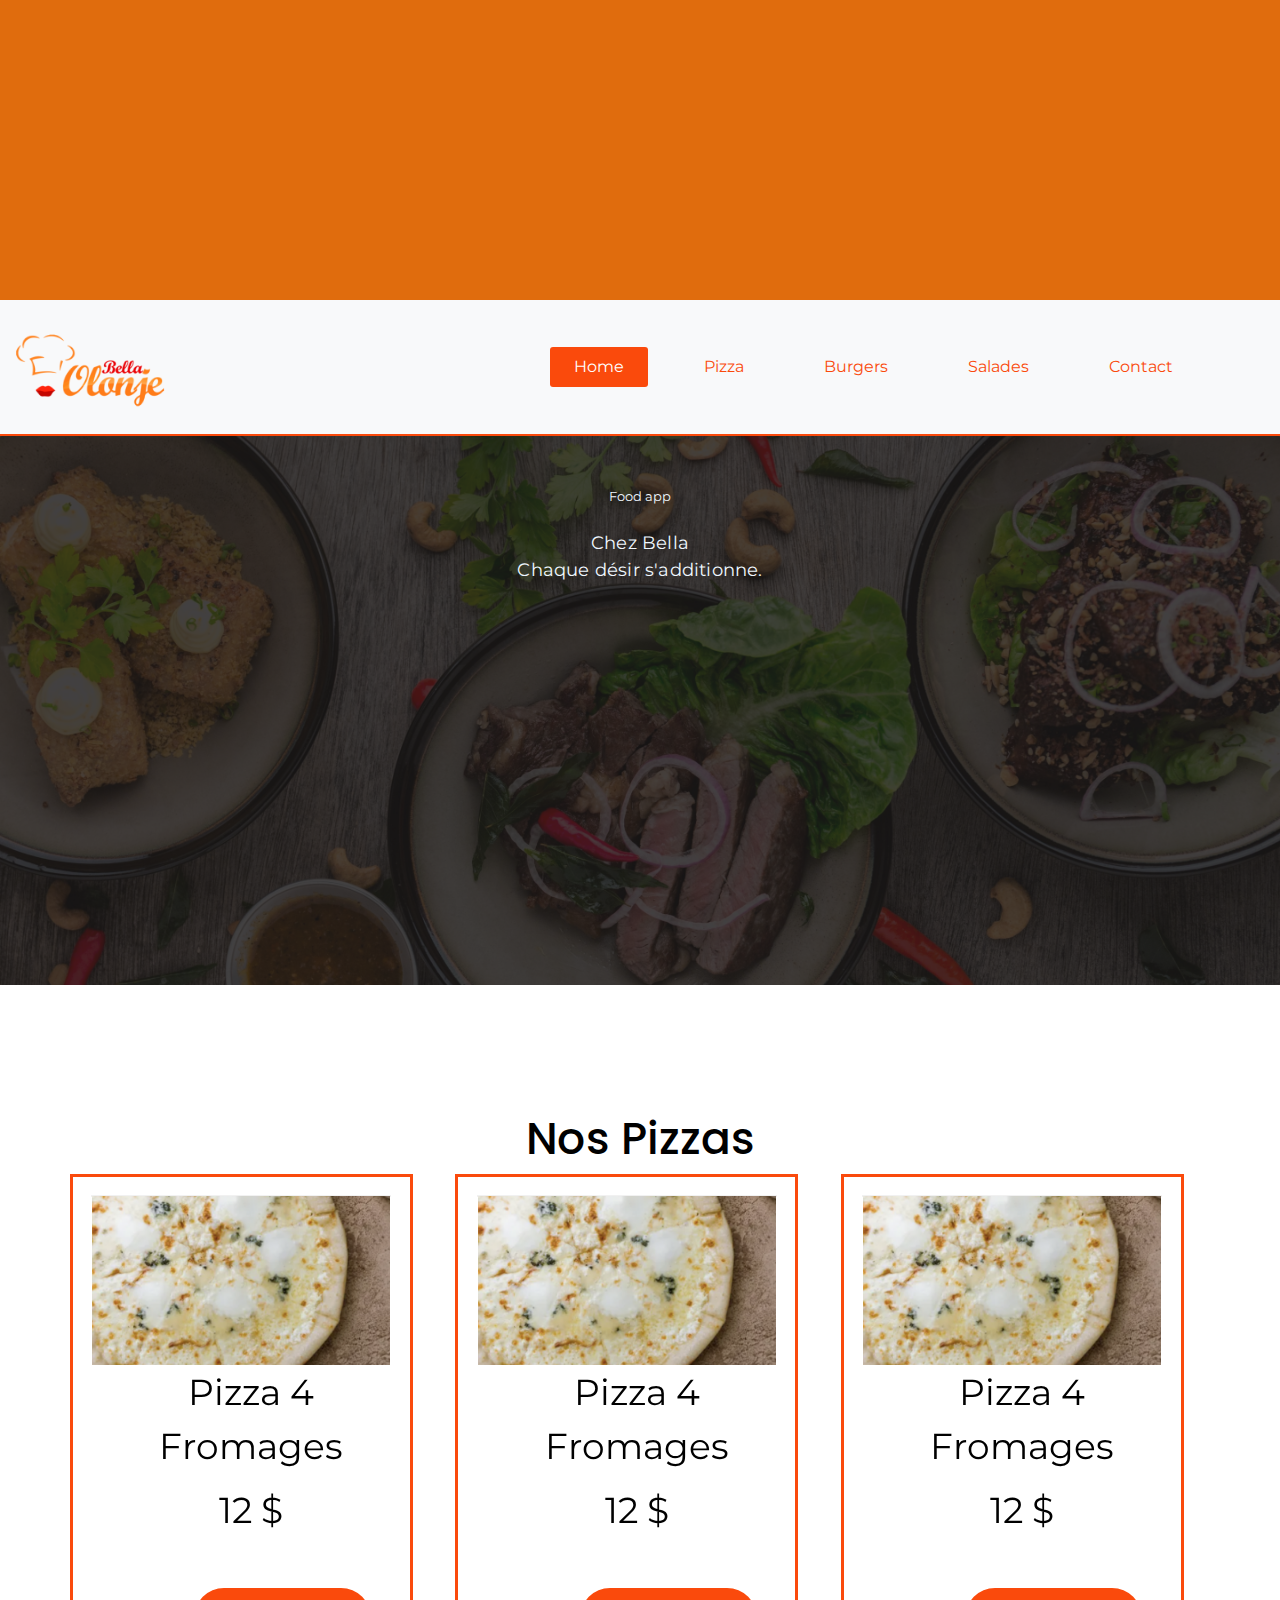
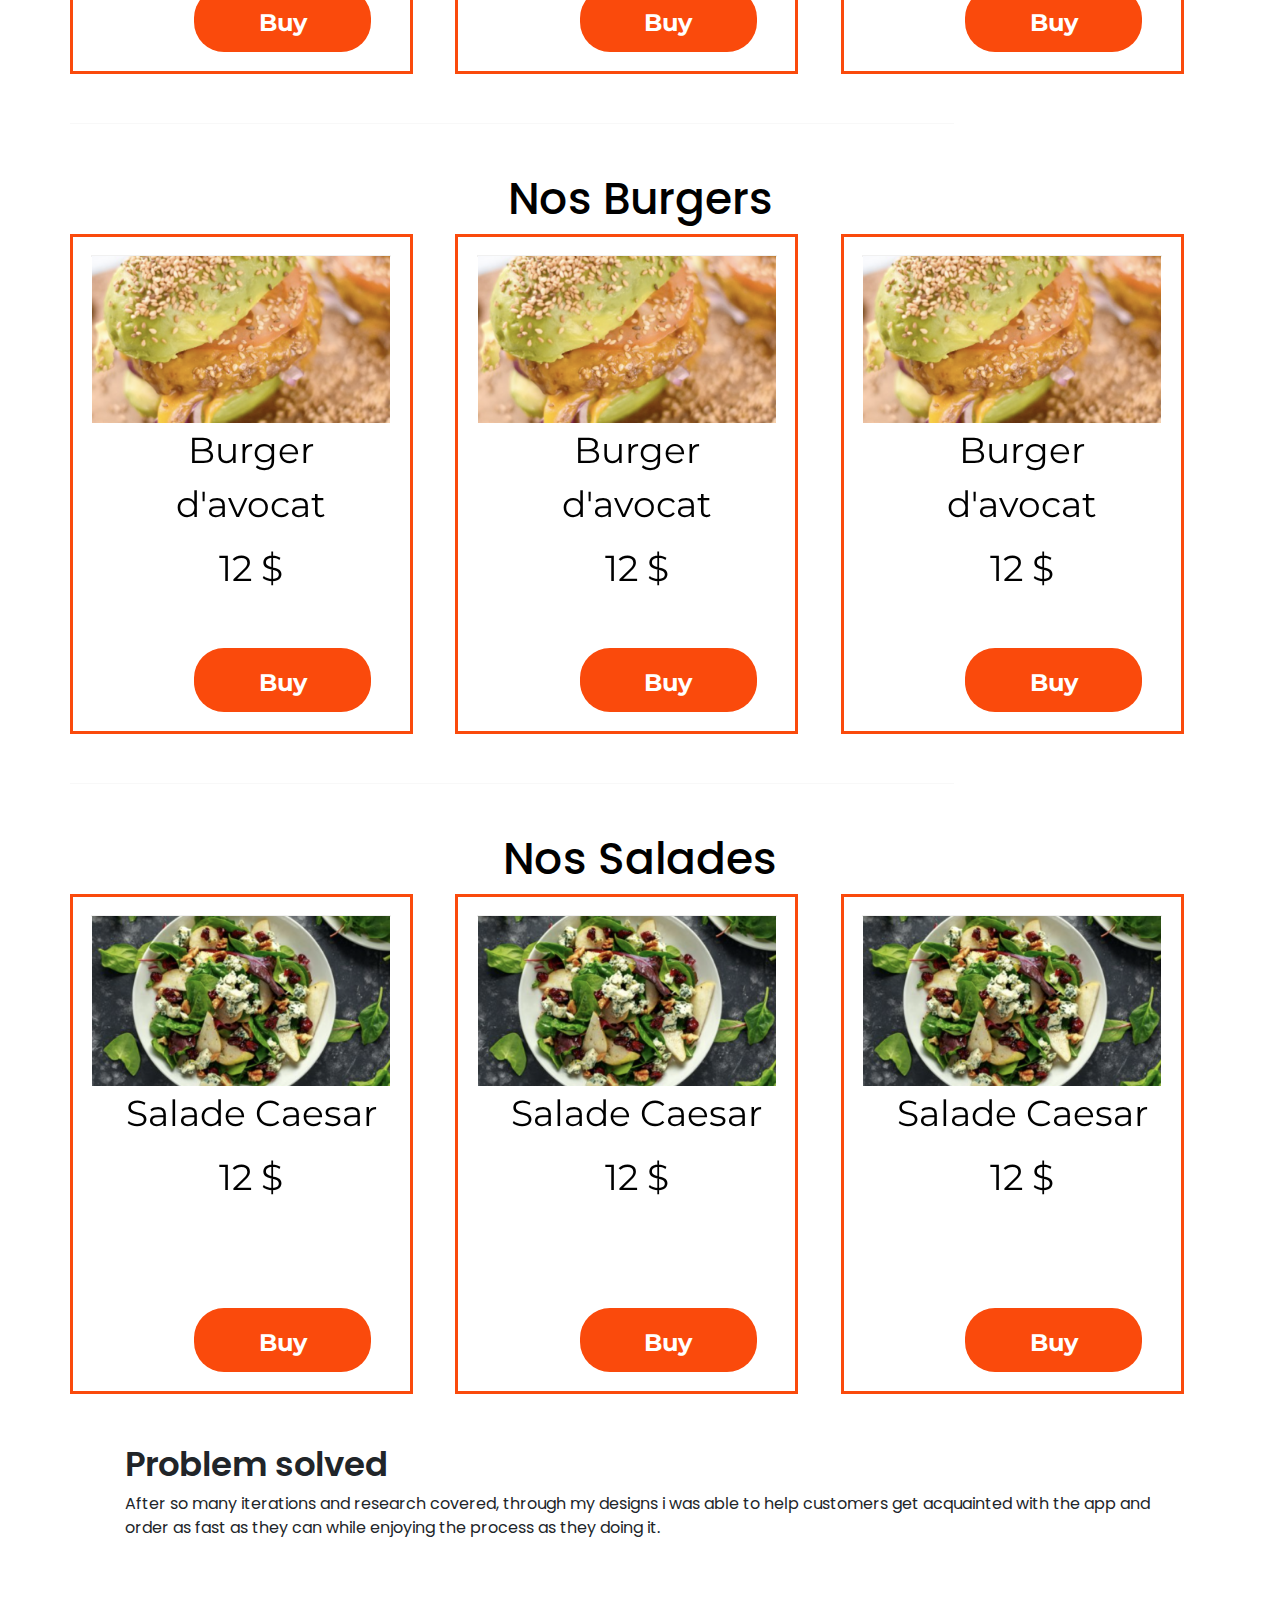
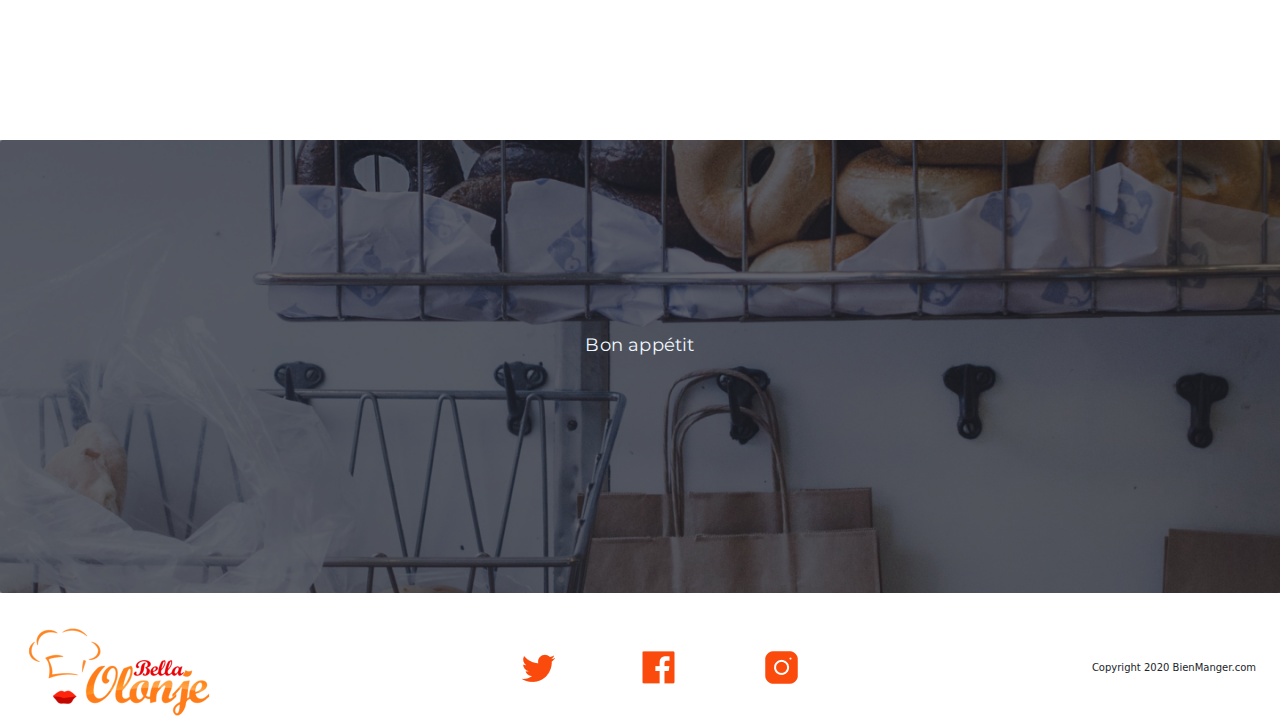
<file: html/index.html>
<!DOCTYPE html>
<html lang='fr'>

<head>
    <title> Restaurant Bella Olonje</title>
    <meta charset='utf-8'>
    <link rel='stylesheet' href='../bootstrap-5.0.0-beta1-dist/css/bootstrap.min.css'>
    <link rel='stylesheet' href='../css/style_grid.css' type='text/css'>

</head>

<body>
    <header>
        <div>
            <nav class="navbar sticky-top navbar-expand-lg navbar-light bg-light p-0">
                <div class="container-fluid">

                    <div id="logo1">
                        <img src="../Images/BellaOlonje_logo.png" class="img-fluid" />
                    </div>

                    <button class="navbar-toggler" type="button" data-bs-toggle="collapse"
                        data-bs-target="#navbarNavAltMarkup" aria-controls="navbarNavAltMarkup" aria-expanded="false"
                        aria-label="Toggle navigation">
                        <span class="navbar-toggler-icon"></span>
                    </button>

                    <div class=" text-center collapse navbar-collapse justify-content-end" id="navbarNavAltMarkup">
                        <div class="navbar-nav">
                            <a class="nav-link active px-4 mx-3" aria-current="page" href="../html/index.html"
                                id="home">Home</a>
                            <a class="nav-link active px-4 mx-3" aria-current="page" href="#pizza"
                                style="color:#FA4A0C">Pizza</a>
                            <a class="nav-link active px-4 mx-3" aria-current="page" href="#burger"
                                style="color:#FA4A0C">Burgers</a>
                            <a class="nav-link active px-4 mx-3" aria-current="page" href="#salades"
                                style="color:#FA4A0C">Salades</a>
                            <a class="nav-link active px-4 mx-3" aria-current="page" href="../html/contact.html"
                                style="color:#FA4A0C">Contact</a>
                        </div>
                    </div>

                </div>
            </nav>

            <div class="card p-0 m-0" style="border: none">
                <img src="../Images/banner.png" class="img-fluid" id="cover" alt="cover"
                    style="border: none; align-self: center">
                <div class="card-img-overlay p-0">
                    <div id="titre-bann">
                        <p class="text-center text-head1">Food app</p>
                        <p class="text-center mt-4 text-head2">Chez Bella<br>Chaque désir s'additionne.</p>
                    </div>
                </div>
            </div>

        </div>
    </header>

    <main class="container p-0">
        <h1>Nos Pizzas</h1>

        <section id="pizza" class="row row-cols-1 row-cols-md-2 row-cols-lg-3 d-flex justify-content-center g-3">

            <article class="col">
                <div class="article">
                    <div class="flip-card">
                        <div class="flip-card-inner">
                            <div class="flip-card-front">
                                <img src="../Images/pizza.png" class="img-fluid" alt="image">
                                <div class="info_content">
                                    <p>Pizza 4 Fromages</p>
                                    <p>12 $</p>
                                </div>

                            </div>
                            <div class="flip-card-back">
                                <h1>Pizza 4 Fromages</h1>
                                <p>Cuite au feu de bois</p>
                                <p>Base tomate, chèvre, mozzarella ou emmental, roquefort, olives, origan.</p>
                            </div>
                        </div>
                    </div> <br>
                    <button><a href="form.html"> Buy </a></button>
                </div>
            </article>

            <article class="col">
                <div class="article">
                    <div class="flip-card">
                        <div class="flip-card-inner">
                            <div class="flip-card-front">
                                <img src="../Images/pizza.png" class="img-fluid" alt="image">
                                <div class="info_content">
                                    <p>Pizza 4 Fromages</p>
                                    <p>12 $</p>
                                </div>

                            </div>
                            <div class="flip-card-back">
                                <h1>Pizza 4 Fromages</h1>
                                <p>Cuite au feu de bois</p>
                                <p>Base tomate, chèvre, mozzarella ou emmental, roquefort, olives, origan.</p>
                            </div>
                        </div>
                    </div> <br>
                    <button><a href="form.html"> Buy </a></button>
                </div>
            </article>

            <article class="col">
                <div class="article">
                    <div class="flip-card">
                        <div class="flip-card-inner">
                            <div class="flip-card-front">
                                <img src="../Images/pizza.png" class="img-fluid" alt="image">
                                <div class="info_content">
                                    <p>Pizza 4 Fromages</p>
                                    <p>12 $</p>
                                </div>

                            </div>
                            <div class="flip-card-back">
                                <h1>Pizza 4 Fromages</h1>
                                <p>Cuite au feu de bois</p>
                                <p>Base tomate, chèvre, mozzarella ou emmental, roquefort, olives, origan.</p>
                            </div>
                        </div>
                    </div> <br>
                    <button><a href="form.html"> Buy </a></button>
                </div>
            </article>
        </section>
        <hr />
        <h1>Nos Burgers</h1>

        <section id="burger" class="row row-cols-1 row-cols-md-2 row-cols-lg-3 d-flex justify-content-center g-3">

            <article class="col">
                <div class="article">
                    <div class="flip-card">
                        <div class="flip-card-inner">
                            <div class="flip-card-front">
                                <img src="../Images/burger.png" class="img-fluid" alt="image">
                                <div class="info_content">
                                    <p>Burger d'avocat</p>
                                    <p>12 $</p>
                                </div>

                            </div>
                            <div class="flip-card-back">
                                <h1>Burger d'avocat</h1>
                                <p>Bien Fondant</p>
                                <p>Avocat, Steack, Cheddar, salade,
                                    Oignons, Tomates.
                                </p>
                            </div>
                        </div>
                    </div> <br>
                    <button><a href="form.html"> Buy </a></button>
                </div>
            </article>

            <article class="col">
                <div class="article">
                    <div class="flip-card">
                        <div class="flip-card-inner">
                            <div class="flip-card-front">
                                <img src="../Images/burger.png" class="img-fluid" alt="image">
                                <div class="info_content">
                                    <p>Burger d'avocat</p>
                                    <p>12 $</p>
                                </div>

                            </div>
                            <div class="flip-card-back">
                                <h1>Burger d'avocat</h1>
                                <p>Bien Fondant</p>
                                <p>Avocat, Steack, Cheddar, salade,
                                    Oignons, Tomates.</p>
                            </div>
                        </div>
                    </div> <br>
                    <button><a href="form.html"> Buy </a></button>
                </div>
            </article>

            <article class="col">
                <div class="article">
                    <div class="flip-card">
                        <div class="flip-card-inner">
                            <div class="flip-card-front">
                                <img src="../Images/burger.png" class="img-fluid" alt="image">
                                <div class="info_content">
                                    <p>Burger d'avocat</p>
                                    <p>12 $</p>
                                </div>

                            </div>
                            <div class="flip-card-back">
                                <h1>Burger d'avocat</h1>
                                <p>Bien Fondant</p>
                                <p>Avocat, Steack, Cheddar, salade,
                                    Oignons, Tomates.</p>
                            </div>
                        </div>
                    </div> <br>
                    <button><a href="form.html"> Buy </a></button>
                </div>
            </article>
        </section>
        <hr />
        <h1>Nos Salades</h1>

        <section id="salades" class="row row-cols-1 row-cols-md-2 row-cols-lg-3 d-flex justify-content-center g-3">

            <article class="col">
                <div class="article">
                    <div class="flip-card">
                        <div class="flip-card-inner">
                            <div class="flip-card-front">
                                <img src="../Images/salade.png" class="img-fluid" alt="image">
                                <div class="info_content">
                                    <p>Salade Caesar</p>
                                    <p>12 $</p>
                                </div>

                            </div>
                            <div class="flip-card-back">
                                <h1>Salade Caesar</h1>
                                <p>Salade Fraiche</p>
                                <p>Salades, Parmesan, Croutons de pain, Emincés de poulet</p>
                            </div>
                        </div>
                    </div> <br>
                    <button><a href="form.html"> Buy </a></button>
                </div>
            </article>

            <article class="col">
                <div class="article">
                    <div class="flip-card">
                        <div class="flip-card-inner">
                            <div class="flip-card-front">
                                <img src="../Images/salade.png" class="img-fluid" alt="image">
                                <div class="info_content">
                                    <p>Salade Caesar</p>
                                    <p>12 $</p>
                                </div>

                            </div>
                            <div class="flip-card-back">
                                <h1>Salade Caesar</h1>
                                <p>Salade Fraiche</p>
                                <p>Salades, Parmesan, Croutons de pain, Emincés de poulet</p>
                            </div>
                        </div>
                    </div> <br>
                    <button><a href="form.html"> Buy </a></button>
                </div>
            </article>

            <article class="col">
                <div class="article">
                    <div class="flip-card">
                        <div class="flip-card-inner">
                            <div class="flip-card-front">
                                <img src="../Images/salade.png" class="img-fluid" alt="image">
                                <div class="info_content">
                                    <p>Salade Caesar</p>
                                    <p>12 $</p>
                                </div>

                            </div>
                            <div class="flip-card-back">
                                <h1>Salade Caesar</h1>
                                <p>Salade Fraiche</p>
                                <p>Salades, Parmesan, Croutons de pain, Emincés de poulet</p>
                            </div>
                        </div>
                    </div> <br>
                    <button><a href="form.html"> Buy </a></button>
                </div>
            </article>
        </section>
        <div class="final_text">
            <h2>Problem solved</h2>
            <p>After so many iterations and research covered, through my designs i was able to help customers get
                acquainted with the app and order as fast as they can while enjoying the process as they doing it.
            </p>
        </div>
    </main>
    <footer>

        <div class="card d-flex p-0 m-0" style="border: none">
            <img src="../Images/footer.png" class="img-fluid" id="cover" alt="cover" style="align-self: center">
            <div class="card-img-overlay p-0">
                <p class="text-center text-foot1">Bon appétit</p>
            </div>
        </div>

        <div class="container-fluid d-flex justify-content-between align-items-center px-4 my-4">
            <div><img src="../Images/BellaOlonje_logo.png" class="img-fluid" /></div>

            <div class="col d-flex justify-content-center align-items-center social-link">
                <a href=""><img src="../Images/twitter.png" /></a>
                <a href=""><img src="../Images/facebook.png" /></a>
                <a href=""><img src="../Images/instagram.png" /></a>
            </div>

            <p class="copyright">Copyright 2020 BienManger.com</p>
        </div>

    </footer>
    <div class="overlay"></div>
    </main>
    <script src="../bootstrap-5.0.0-beta1-dist/js/bootstrap.min.js"></script>
</body>

</html>
</file>
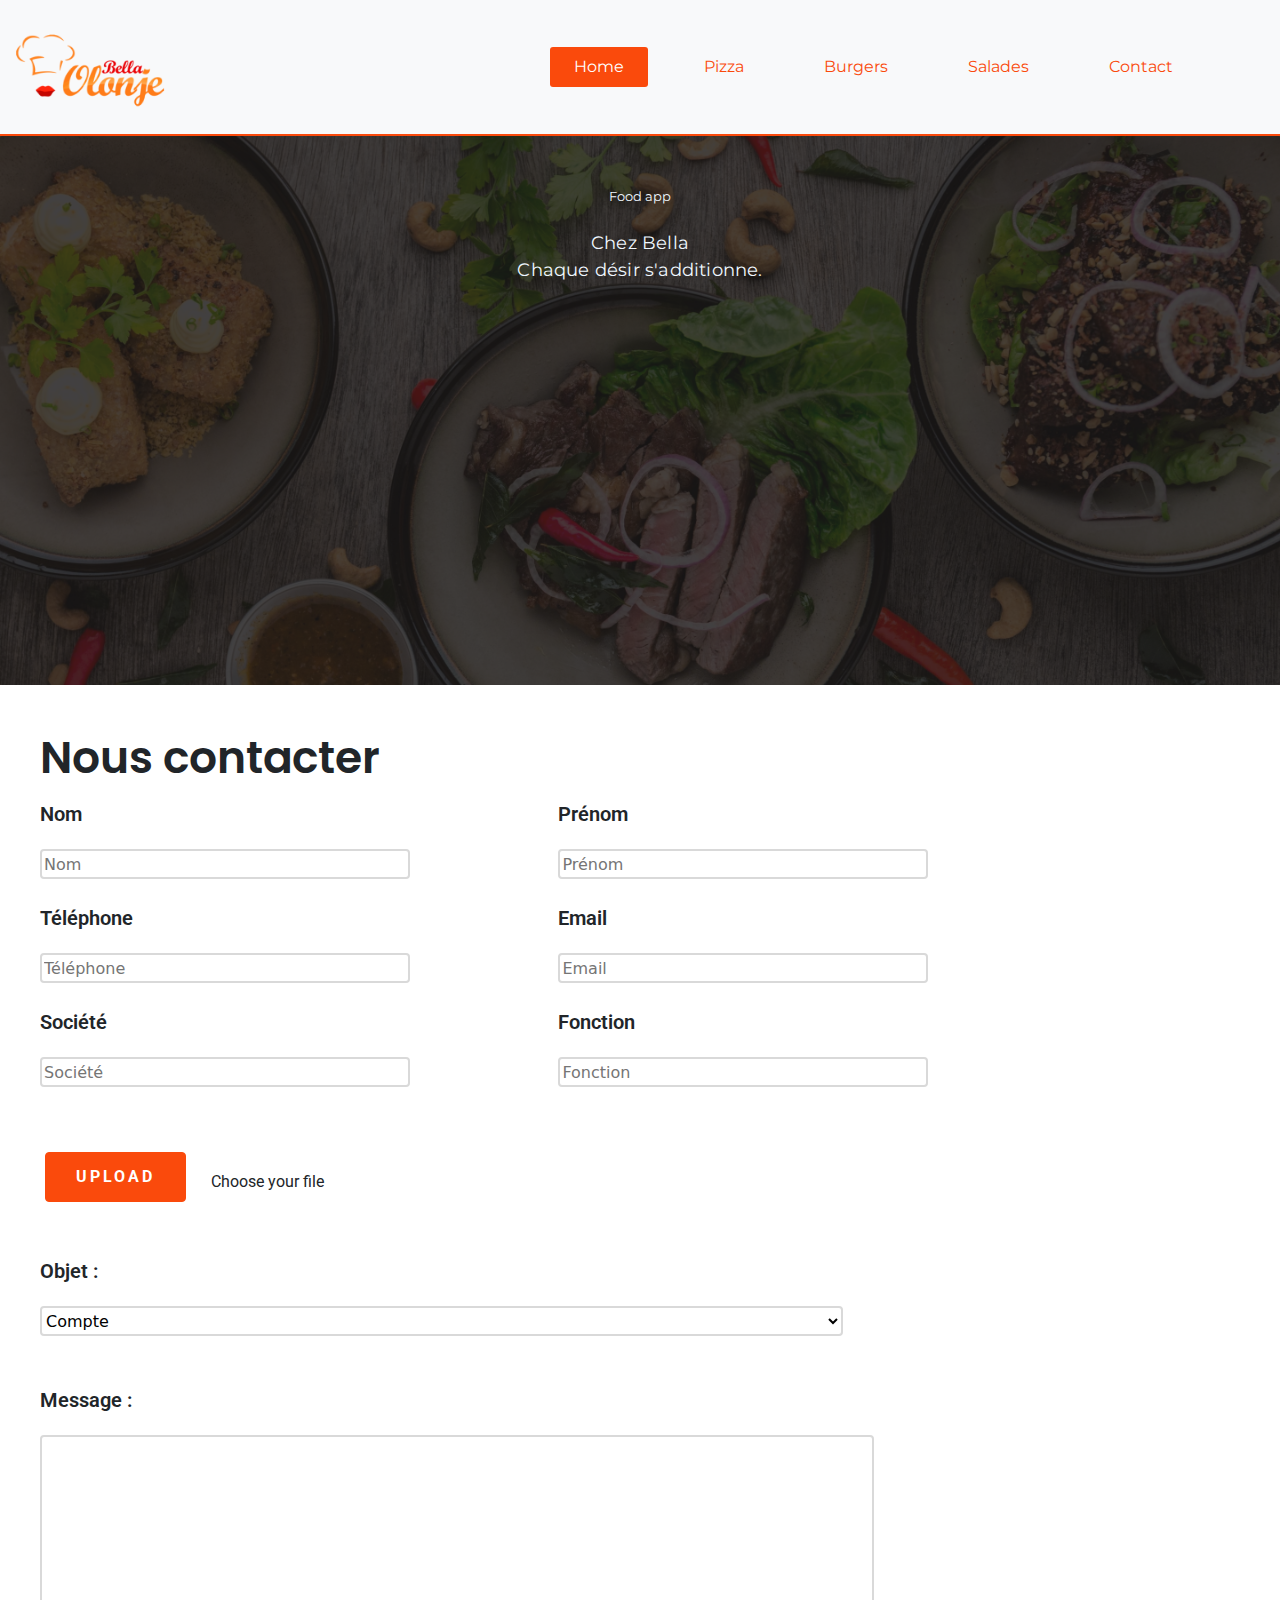
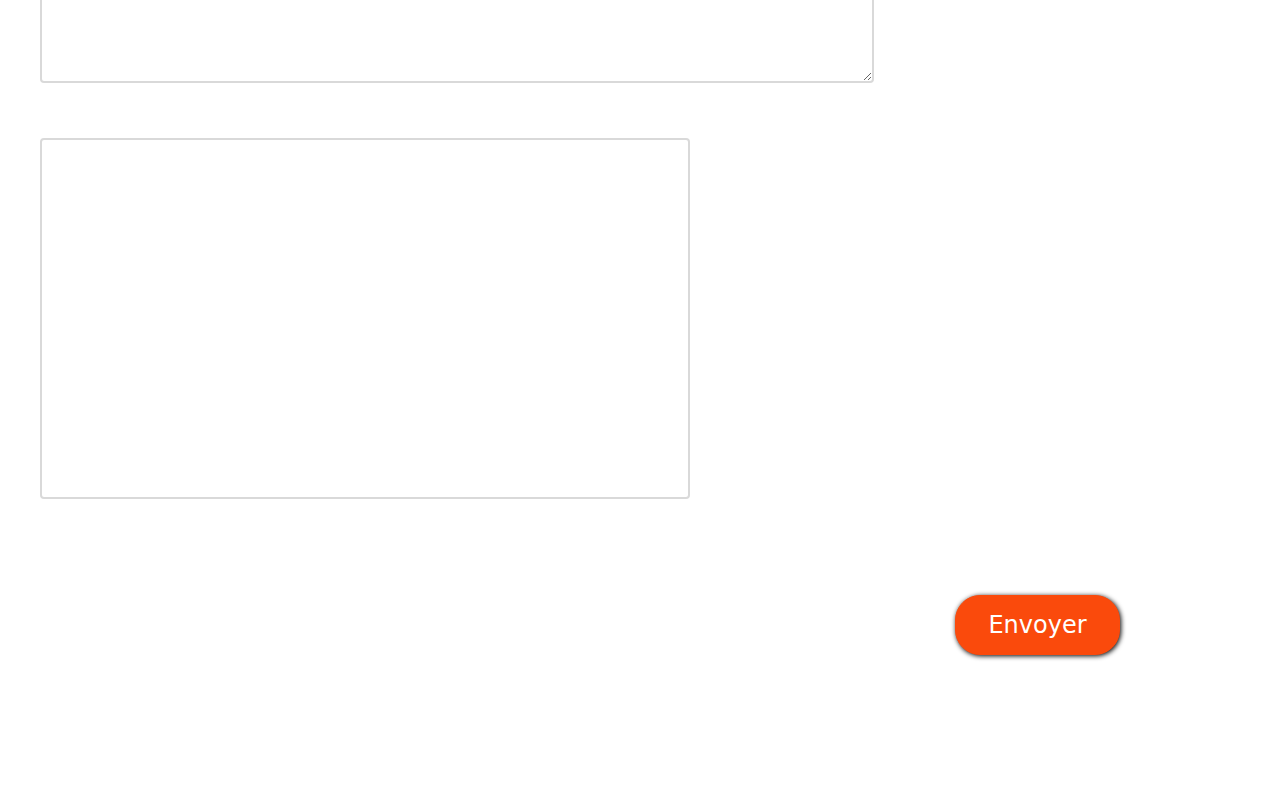
<file: html/contact.html>
<!DOCTYPE html>
<html lang='fr'>

<head>
    <title> Restaurant Bella Olonje</title>
    <meta charset='utf-8'>
    <link rel='stylesheet' href='../css/style_contact.css' type='text/css'>
    <link rel='stylesheet' href='../bootstrap-5.0.0-beta1-dist/css/bootstrap.min.css'>
</head>

<body>
    <header>
        <div>
            <nav class="navbar sticky-top navbar-expand-lg navbar-light bg-light p-0">
                <div class="container-fluid">
 
                    <div id="logo1">
                        <img src="../Images/BellaOlonje_logo.png" class="img-fluid" />
                    </div>
 
                    <button class="navbar-toggler" type="button" data-bs-toggle="collapse"
                        data-bs-target="#navbarNavAltMarkup" aria-controls="navbarNavAltMarkup" aria-expanded="false"
                        aria-label="Toggle navigation">
                        <span class="navbar-toggler-icon"></span>
                    </button>
 
                    <div class=" text-center collapse navbar-collapse justify-content-end" id="navbarNavAltMarkup">
                        <div class="navbar-nav">
                            <a class="nav-link active px-4 mx-3" aria-current="page" href="../html/index.html"
                                id="home">Home</a>
                            <a class="nav-link active px-4 mx-3" aria-current="page" href="../html/index.html#pizza"
                                style="color:#FA4A0C">Pizza</a>
                            <a class="nav-link active px-4 mx-3" aria-current="page" href="../html/index.html#burgers"
                                style="color:#FA4A0C">Burgers</a>
                            <a class="nav-link active px-4 mx-3" aria-current="page" href="../html/index.html#salades"
                                style="color:#FA4A0C">Salades</a>
                            <a class="nav-link active px-4 mx-3" aria-current="page" href="Contact.html"
                                style="color:#FA4A0C">Contact</a>
                        </div>
                    </div>
 
                </div>
            </nav>
 
            <div class="card p-0 m-0" style="border: none">
                <img src="../Images/banner.png" class="img-fluid" id="cover" alt="cover"
                    style="border: none; align-self: center">
                <div class="card-img-overlay p-0">
                    <div id="titre-bann">
                        <p class="text-center text-head1">Food app</p>
                        <p class="text-center mt-4 text-head2">Chez Bella<br>Chaque désir s'additionne.</p>
                    </div>
                </div>
            </div>
 
        </div>
    <main>
        <form name="contact" action="" method="POST">
            <fieldset>
                <legend> Nous contacter</legend>

                <div class="info">
                    <div class="info1">
                        <label for="Nom">Nom </label><br>
                        <input name="Nom" id="Nom" type="text" placeholder="Nom" size="40" />
                        <br><br>
                        <label for="Téléphone">Téléphone </label><br>
                        <input name="Téléphone" id="Téléphone" type="tel" placeholder="Téléphone" size="40" />
                        <br><br>
                        <label for="Société">Société </label><br>
                        <input name="Société" id="Société" type="text" placeholder="Société" size="40" />
                    </div>

                    <div class="info2">
                        <label for="Prenom">Prénom </label><br>
                        <input name="Prenom" id="Prenom" type="text" placeholder="Prénom" size="40">
                        <br><br>
                        <label for="Email">Email </label><br>
                        <input name="Email" id="Email" type="email" placeholder="Email" size="40" />
                        <br><br>
                        <label for="Fonction">Fonction </label><br>
                        <input name="Fonction" id="Fonction" type="text" placeholder="Fonction" size="40" />
                    </div>
                </div>

                <div class="button_up">
                    <label for="upload">UPLOAD</label>
                    <input type="file" name="upload" id="upload" class="upload">
                    <p>Choose your file</p>
                </div>

                <div class="g-recaptcha" data-sitekey="la_clé_du_site"></div>
                <br>
                <div class="objet">
                    <label for="objet"> Objet :</label><br>
                    <select name="objet" id="objet">
                        <option value="compte"> Compte </option>
                        <option value="commande"> Commande </option>
                        <option value="paiement"> Paiement </option>
                        <option value="fid"> Fidélité </option>
                    </select>
                </div>
                <br>
                <div class="message">
                    <label for="message"> Message :</label><br>
                    <textarea name="message" id="message" cols="100" rows="10"></textarea>
                </div>
                <br><br>
                <div class="map">
                    <iframe
                        src="https://www.google.com/maps/embed?pb=!1m18!1m12!1m3!1d2628.8304080971516!2d2.433056315671813!3d48.78512787928038!2m3!1f0!2f0!3f0!3m2!1i1024!2i768!4f13.1!3m3!1m2!1s0x47e67344bd2d57f1%3A0x2a84a845271b523a!2sAFPA!5e0!3m2!1sfr!2sfr!4v1609620083906!5m2!1sfr!2sfr"
                        width="650" height="350" frameborder="0" style="border:0;" allowfullscreen=""
                        aria-hidden="false" tabindex="0"></iframe>
                </div>
            </fieldset>

            <div class="bouton">
                <input type="submit" class="button" value="Envoyer">
            </div>
        </form>

        <div class="overlay"></div>
    </main>

    <script src="https://www.google.com/recaptcha/api.js"></script>
    <script src="../bootstrap-5.0.0-beta1-dist/js/bootstrap.min.js"></script>
</body>

</html>
</file>
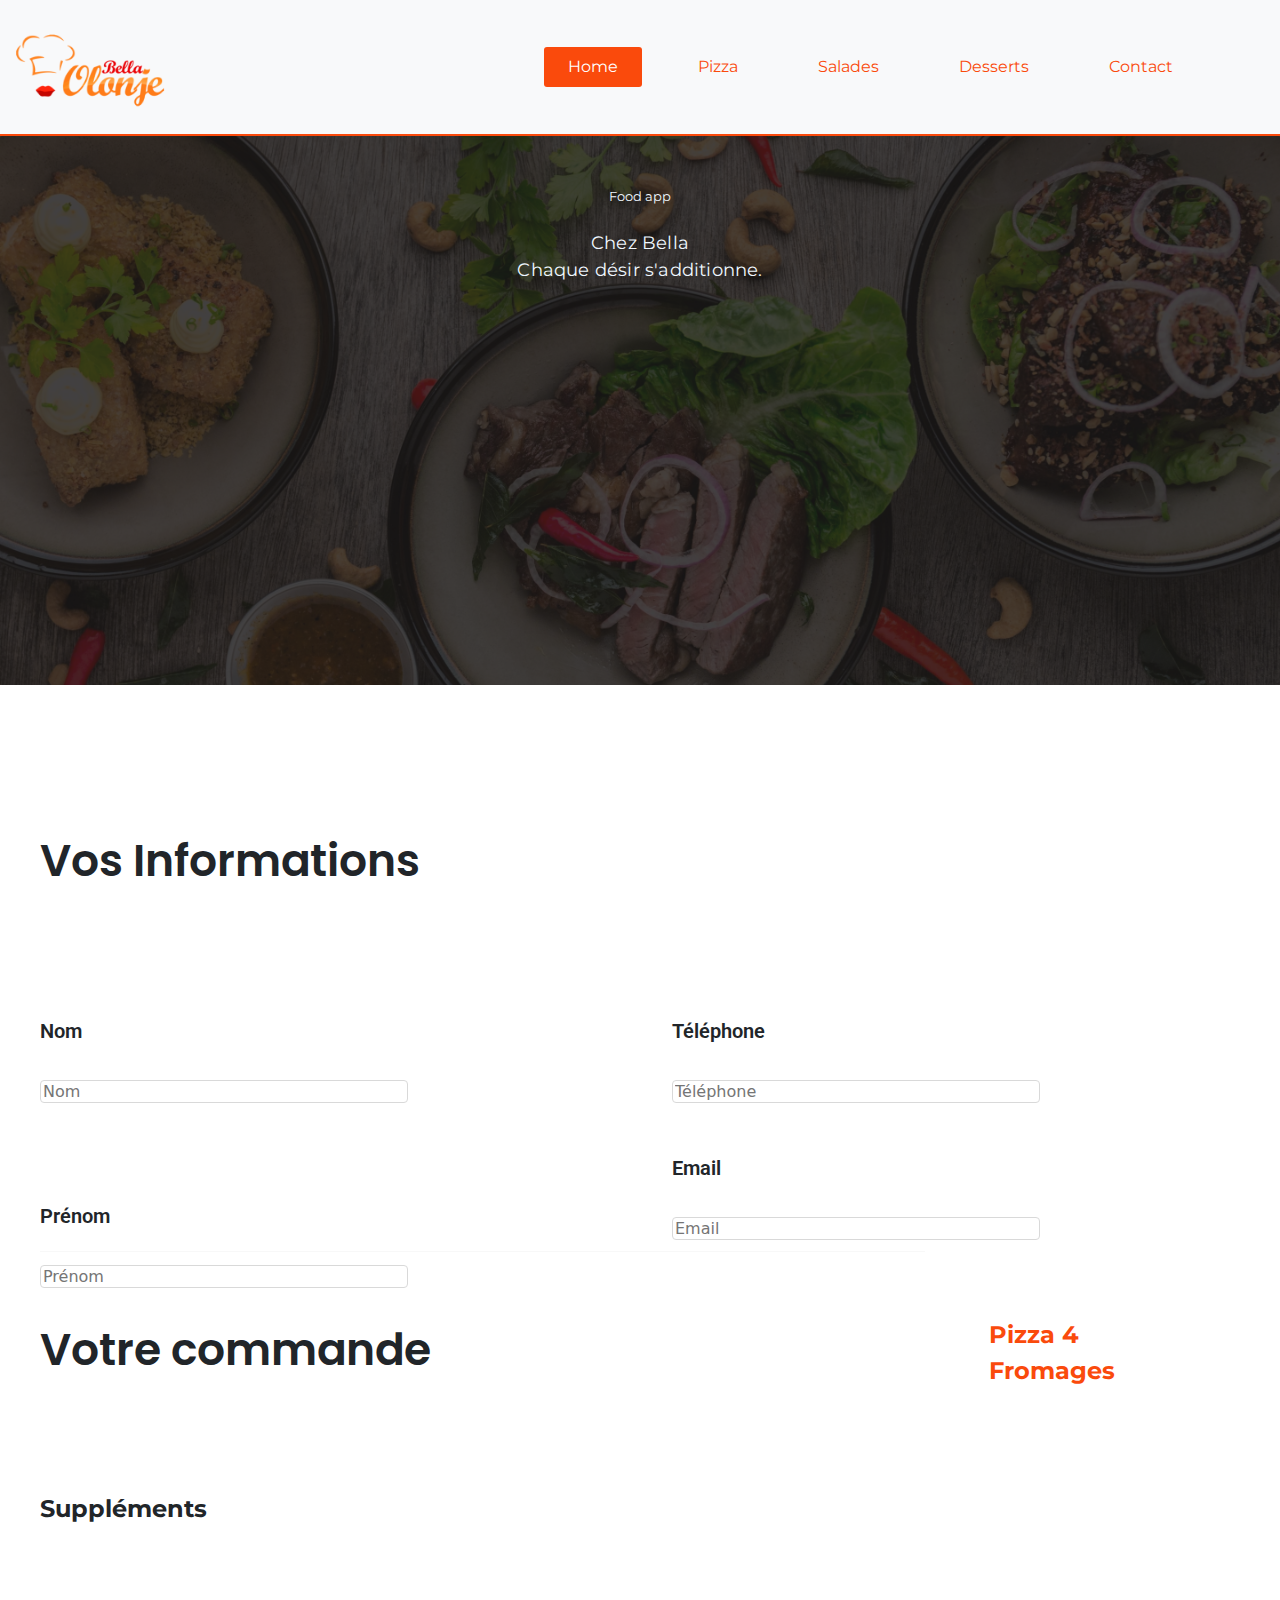
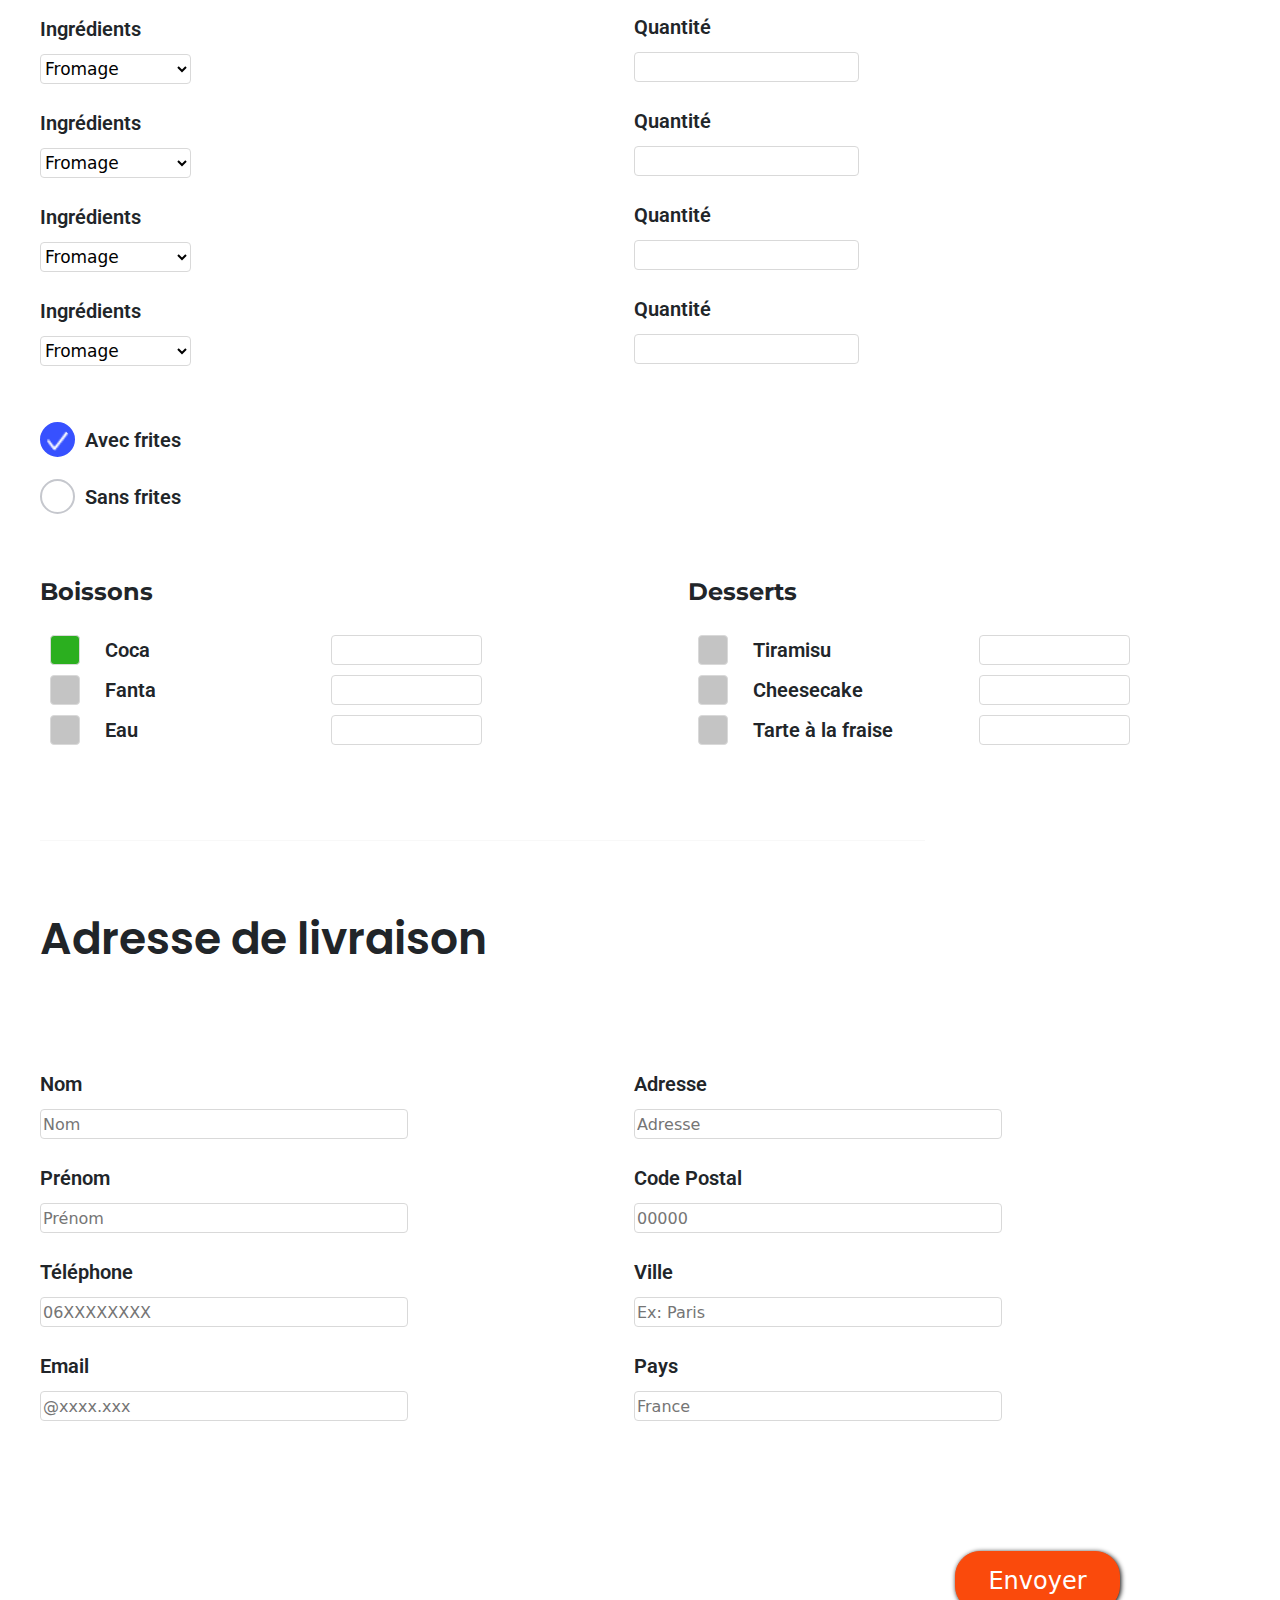
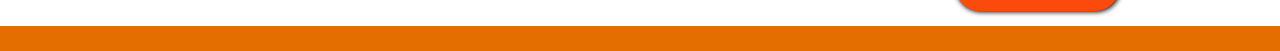
<file: html/form.html>
<!DOCTYPE html>
<html lang='fr'>

<head>
    <title> Restaurant Bella Olonje</title>
    <meta charset='utf-8'>
    <link rel='stylesheet' href='../bootstrap-5.0.0-beta1-dist/css/bootstrap.min.css'>
    <link rel='stylesheet' href='../css/style_form.css' type='text/css'>
</head>

<body>
    <header>
        <div>
            <nav class="navbar sticky-top navbar-expand-lg navbar-light bg-light p-0">
                <div class="container-fluid">

                    <div id="logo1">
                        <img src="../Images/BellaOlonje_logo.png" class="img-fluid" />
                    </div>

                    <button class="navbar-toggler" type="button" data-bs-toggle="collapse"
                        data-bs-target="#navbarNavAltMarkup" aria-controls="navbarNavAltMarkup" aria-expanded="false"
                        aria-label="Toggle navigation">
                        <span class="navbar-toggler-icon"></span>
                    </button>

                    <div class=" text-center collapse navbar-collapse justify-content-end" id="navbarNavAltMarkup">
                        <div class="navbar-nav">
                            <a class="nav-link active px-4 mx-3" aria-current="page" href="../html/index.html"
                                id="home">Home</a>
                            <a class="nav-link active px-4 mx-3" aria-current="page" href="Pizza.html"
                                style="color:#FA4A0C">Pizza</a>
                            <a class="nav-link active px-4 mx-3" aria-current="page" href="Salades.html"
                                style="color:#FA4A0C">Salades</a>
                            <a class="nav-link active px-4 mx-3" aria-current="page" href="Desserts.html"
                                style="color:#FA4A0C">Desserts</a>
                            <a class="nav-link active px-4 mx-3" aria-current="page" href="../html/contact.html"
                                style="color:#FA4A0C">Contact</a>
                        </div>
                    </div>

                </div>
            </nav>

            <div class="card p-0 m-0" style="border: none">
                <img src="../Images/banner.png" class="img-fluid" id="cover" alt="cover"
                    style="border: none; align-self: center">
                <div class="card-img-overlay p-0">
                    <div id="titre-bann">
                        <p class="text-center text-head1">Food app</p>
                        <p class="text-center mt-4 text-head2">Chez Bella<br>Chaque désir s'additionne.</p>
                    </div>
                </div>
            </div>

        </div>
    </header>
    <main id="container">
        <form name="infos" action="" method="post">
            <fieldset class="info">
                <legend>Vos Informations</legend>
                <div class="InfoUser">
                    <div class="info1">
                        <label for="Nom">Nom </label><br>
                        <input name="Nom" id="Nom" type="text" placeholder="Nom" size="40" />
                        <br><br>
                        <label for="Prenom">Prénom </label><br>
                        <input name="Prenom" id="Prenom" type="text" placeholder="Prénom" size="40">
                    </div>

                    <div class="info2">
                        <label for="Téléphone">Téléphone </label><br>
                        <input name="Téléphone" id="Téléphone" type="tel" placeholder="Téléphone" size="40" />

                        <label for="Email">Email </label><br>
                        <input name="Email" id="Email" type="email" placeholder="Email" size="40" />
                    </div>
                </div>
            </fieldset>

            <hr>

            <fieldset class="order">
                <div class="panier">
                    <legend>Votre commande</legend>
                    <p>Pizza 4 Fromages</p>
                </div>
                <fieldset class="supplement">
                    <legend>Suppléments</legend>

                    <div class="ing_supp">
                        <label for="ingredients">Ingrédients</label><br>
                        <select name="ingredients" id="ingredients">
                            <option value="Fromage" selected="selected"> Fromage </option>
                            <option value="Pepperoni">Pepperoni</option>
                            <option value="Oeuf">Oeuf</option>
                            <option value="ViandeHachée">Viande Hachée</option>
                            <option value="Merguez">Merguez</option>
                            <option value="Olives">Olives</option>
                        </select>

                        <br><br>

                        <label for="ingredients1">Ingrédients</label><br>
                        <select name="ingredients1" id="ingredients1">
                            <option value="Fromage" selected="selected"> Fromage </option>
                            <option value="Pepperoni">Pepperoni</option>
                            <option value="Oeuf">Oeuf</option>
                            <option value="ViandeHachée">Viande Hachée</option>
                            <option value="Merguez">Merguez</option>
                            <option value="Olives">Olives</option>
                        </select>

                        <br><br>

                        <label for="ingredients2">Ingrédients</label><br>
                        <select name="ingredients2" id="ingredients2">
                            <option value="Fromage" selected="selected"> Fromage </option>
                            <option value="Pepperoni">Pepperoni</option>
                            <option value="Oeuf">Oeuf</option>
                            <option value="ViandeHachée">Viande Hachée</option>
                            <option value="Merguez">Merguez</option>
                            <option value="Olives">Olives</option>
                        </select>

                        <br><br>

                        <label for="ingredients3">Ingrédients</label><br>
                        <select name="ingredients3" id="ingredients3">
                            <option value="Fromage" selected="selected"> Fromage </option>
                            <option value="Pepperoni">Pepperoni</option>
                            <option value="Oeuf">Oeuf</option>
                            <option value="ViandeHachée">Viande Hachée</option>
                            <option value="Merguez">Merguez</option>
                            <option value="Olives">Olives</option>
                        </select>
                    </div>
                    <br>
                    <div class="quantite_ing">
                        <label for="quantite">Quantité</label><br>
                        <input type="number" name="quantite" id="quantite">
                        <br><br>
                        <label for="quantite1">Quantité</label><br>
                        <input type="number" name="quantite1" id="quantite1">
                        <br><br>
                        <label for="quantite2">Quantité</label><br>
                        <input type="number" name="quantite2" id="quantite2">
                        <br><br>
                        <label for="quantite3">Quantité</label><br>
                        <input type="number" name="quantite3" id="quantite3">
                        <br><br>
                    </div>
                </fieldset>
                <div class="frite">
                    <div class="avec_frite">
                        <input type="radio" name="frite" id="avec_frite" checked><label for="avec_frite">Avec
                            frites</label><br />
                    </div>
                    <div class="sans_frite">
                        <input type="radio" name="frite" id="sans_frite"><label for="sans_frite">Sans frites</label>
                    </div>
                </div>

                <div class="boissons_desserts">
                    <fieldset class="boissons">
                        <legend>Boissons</legend>
                        <div class="coca">
                            <input type="checkbox" name="boisson" id="coca" checked>
                            <label for="coca">Coca </label>
                            <input type="number" name="boisson" />
                        </div>
                        <div class="fanta">
                            <input type="checkbox" name="boisson" id="fanta">
                            <label for="fanta">Fanta </label>
                            <input type="number" name="boisson">
                        </div>
                        <div class="eau">
                            <input type="checkbox" name="boisson" id="eau">
                            <label for="eau">Eau </label>
                            <input type="number" name="boisson">
                        </div>
                    </fieldset>
                    <fieldset class="dessert">
                        <legend>Desserts</legend>
                        <div class="tiramisu">
                            <input type="checkbox" name="dessert" id="tiramisu">
                            <label for="tiramisu">Tiramisu</label>
                            <input type="number" name="dessert">
                        </div>
                        <div class="cheesecake">
                            <input type="checkbox" name="dessert" id="cheesecake">
                            <label for="cheesecake">Cheesecake</label>
                            <input type="number" name="dessert">
                        </div>
                        <div class="tarte">
                            <input type="checkbox" name="dessert" id="tarte">
                            <label for="tarte">Tarte à la fraise</label>
                            <input type="number" name="dessert">
                        </div>
                    </fieldset>
                </div>
            </fieldset>

            <hr>

            <fieldset class="delivery">
                <legend>Adresse de livraison</legend>

                <div class="delivery1">
                    <label for="name">Nom </label><br>
                    <input name="name" id="name" type="text" placeholder="Nom" size="40" />
                    <br><br>

                    <label for="firstname">Prénom </label><br>
                    <input name="firstname" id="firstname" type="text" placeholder="Prénom" size="40" />
                    <br><br>

                    <label for="phone">Téléphone </label><br>
                    <input name="phone" id="phone" type="tel" placeholder="06XXXXXXXX" size="40" />
                    <br><br>

                    <label for="email">Email </label><br>
                    <input name="email" id="email" type="email" placeholder="@xxxx.xxx" size="40" />
                    <br><br>
                </div>

                <div class="delivery2">
                    <label for="adress">Adresse </label><br>
                    <input name="adress" id="adress" type="text" placeholder="Adresse" size="40" />
                    <br><br>

                    <label for="post_code">Code Postal </label><br>
                    <input name="post_code" id="post_code" type="text" maxlength="5" placeholder="00000" size="40" />
                    <br><br>

                    <label for="city">Ville </label><br>
                    <input name="city" id="city" type="text" placeholder="Ex: Paris" size="40" />
                    <br><br>

                    <label for="country">Pays </label><br>
                    <input name="country" id="country" type="text" placeholder="France" size="40" />
                    <br><br>
                </div>
            </fieldset>

            <div class="bouton">
                <input type="submit" class="button" value="Envoyer">
            </div>

        </form>
        <div class="overlay"></div>
        <script src="../bootstrap-5.0.0-beta1-dist/js/bootstrap.min.js"></script>
    </main>



</body>

</html>
</file>
<file: css/style_grid.css>
@import url('https://fonts.googleapis.com/css2?family=Montserrat:wght@700&display=swap');
@import url('https://fonts.googleapis.com/css2?family=Poppins&display=swap');
@import url('https://fonts.googleapis.com/css2?family=Roboto:wght@700&display=swap');

body {
    margin: 0;
}
/*header*/
 
header{
    margin-bottom: 10%;
}
 
.navbar{
    border-bottom: 2px solid #FA4A0C;
}
 
.navbar-nav a{
    font-family: 'Montserrat', sans-serif;
}
 
.navbar-nav a::after{
    content: '';
    display: block;
    margin: auto;
    height: 2px;
    width: 0;
    background: transparent;
    transition: width .5s ease, background-color .5s ease-in-out;   
}
 
.navbar-nav a:hover::after{
    width: 100%;
    background: #FA4A0C;    
}
 
#logo1{
    margin: 25px 0 25px 0;
}
 
#navbarNavAltMarkup{
    margin: 0 55px 0 0;
}
 
#home{
    color: white;
    background-color: #FA4A0C;
    border-radius: 3px;
}
 
#home::after{
    content: '';
    display: block;
    margin: auto;
    height: 2px;
    width: 0;
    background: transparent;
    transition: width .5s ease, background-color .5s ease-in-out;
}
 
#home:hover::after{
    width: 100%;
    background: white;
}
 
#cover{
    width: -webkit-fill-available;
    width: -moz-available;
}
 
.text-head1{ 
    font-family: 'Montserrat', sans-serif;  
    margin: 0;
    font-size: 24px;
    letter-spacing: 0.1px;
    color: aliceblue;
}
 
.text-head2{
    font-family: 'Montserrat', sans-serif;
    text-align: center;
    font-size: 58px;
    letter-spacing: 0.2px;
    color: aliceblue;
}
 
.card-img-overlay{
    background-color: rgba(29, 29, 29, 0.5);
    display: flex;
    flex-direction: column;
    align-items: center;
}
 
#titre-bann{
    margin-top: 2%;
    padding: 2%;
}

/*pain*/

main h1 {
    text-align: center;
    font-family: 'Poppins', sans-serif;
    font-size: 44px;
    color: black;
}

.article {
    border: 3px solid #FA4A0C;
    font-family: 'Montserrat', sans-serif;
    font-size: 36px;
    padding:5%;
    display: flex;
    flex-direction: column;
    justify-content: space-between;
    height: 500px;
}

article img {
    justify-self: center;
    align-self: center;
}

article div p {
    margin:0;
    padding-bottom: 10px;
    padding-left: 20px;
}

button {
    width: 177px;
    height: 64px;
    justify-self: flex-end;
    margin-right: 20px;
    font-size: 24px;
    font-weight: 700;

    background-color: #FA4A0C;
    text-decoration: none;
    border-radius:30px ;
    border: none;
    align-self: flex-end;
    padding-top: 2%;
}

article{

    display: flex;
}

button a {
    text-decoration: none;
    color: white;
}

hr {
    width: 884px;
    text-align: center;
    margin-top: 49px;
    margin-bottom: 49px;
    color: #E4E4E4;
}

.final_text {
    margin-top: 50px;
    padding-left: 55px;
    font-family: 'Poppins', sans-serif;
    width: 1080px;
    margin-bottom: 200px;
}

h2 {
    font-weight: 600;
    font-size: 34px;
}

*footer*/
 
footer{
    margin-top: 10%;
}
 
.text-foot1{
    font-family: 'Montserrat', sans-serif;
    margin-top: 15%;
    text-align: center;
    font-size: 58px;
    letter-spacing: 0.2px;
    color: aliceblue;
}
 
.social-link a{
    list-style-type: none;
    margin: 0 5%;
}
 
.copyright{
    margin: 0;
}

/*media*/
 
@media all and (max-width: 845px){
    .text-head1{   
        margin: 0;
        font-size: small;
        letter-spacing: 0.1px;
        color: aliceblue;
    }
    
    .text-head2{
        text-align: center;
        font-size: large;
        letter-spacing: 0.2px;
        color: aliceblue;
    }
 
    .text-foot1{
        text-align: center;
        font-size: large;
        letter-spacing: 0.2px;
        color: aliceblue;
    }
 
    .copyright{
        font-size: x-small;
    }
}
 
@media all and (max-width: 1280px){
    .text-head1{   
        margin: 0;
        font-size: small;
        letter-spacing: 0.1px;
        color: aliceblue;
    }
    
    .text-head2{
        text-align: center;
        font-size: large;
        letter-spacing: 0.2px;
        color: aliceblue;
    }
 
    .text-foot1{
        text-align: center;
        font-size: large;
        letter-spacing: 0.2px;
        color: aliceblue;
    }
 
    .copyright{
        font-size: x-small;
    }
 
    .navbar-nav a:after{
        display: none;
    }
 
    #home::after{
        display: none;
    }
}
 
@media (min-width:2560 px){
 
    .text-head1{   
        font-size: x-large;
    }
    
    .text-head2{
        font-size: xx-large;
    }
 
    .text-foot1{
        font-size: xx-large;
    }
 
    .copyright{
        font-size: large
    }
}

.flip-card-back p:first-child{

    color: black;
    font-size: 25px;
}

.flip-card-back p{

    color: black;
    font-size: 22px;
}

:root {
    --secondary-color: #e06c0d;
  --contrast-color: #ffffff;
}
.overlay{ 
    position: absolute;
    top: 0;
    left: 0;
    right: 0;
    bottom: 0;
    height: 100%;
    z-index: -10;
    background-color: var(--contrast-color)
}

body{
    animation: expand .8s ease forwards;
    transition: expand all .8s ease;
    position: relative;
    background-color: var(--secondary-color);
    transform: translateY(300px);
}



@keyframes slideIn {
    0%{
        transform: translateX(500px) scale(.2);
    }
    100%{
        transform: translateX(0px) scale(1);
    }
}

@keyframes slideUp {
    0% {
        transform: translateY(300px);
    }
    100% {
        transform: translateY(0px);
    }
}

@keyframes expand {
    0% {
        transform: translateX(1400px);
    }
    100% {
        transform: translateX(0px);
    }
}

/* The flip card container - set the width and height to whatever you want. We have added the border property to demonstrate that the flip itself goes out of the box on hover (remove perspective if you don't want the 3D effect */
.flip-card {
    background-color: transparent;
    width: 300px;
    border: 1px solid #f1f1f1;
    perspective: 1000px; /* Remove this if you don't want the 3D effect */
  }
  
  /* This container is needed to position the front and back side */
  .flip-card-inner {
    position: relative;
    width: 100%;
    height: 100%;
    text-align: center;
    transition: transform 0.8s;
    transform-style: preserve-3d;
  }
  
  /* Do an horizontal flip when you move the mouse over the flip box container */
  .flip-card:hover .flip-card-inner {
    transform: rotateY(180deg);
  }
  
  /* Position the front and back side */
  .flip-card-front, .flip-card-back {
    position: absolute;
    width: 100%;
    height: 100%;
    -webkit-backface-visibility: hidden; /* Safari */
    backface-visibility: hidden;
  }
  
  /* Style the front side (fallback if image is missing) */
  .flip-card-front {
    background-color: #bbb;
    color: black;
  }
  
  /* Style the back side */
  .flip-card-back {
    background-color: rgb(255, 255, 255);
    color: white;
    transform: rotateY(180deg);
  }






  .b-gallery__list-img {
    background-repeat: no-repeat;
    background-size: cover;
    background-position: center;
    display: block;
}
</file>
<file: css/style_contact.css>
@import url('https://fonts.googleapis.com/css2?family=Montserrat:wght@700&display=swap');
@import url('https://fonts.googleapis.com/css2?family=Poppins&display=swap');
@import url('https://fonts.googleapis.com/css2?family=Roboto:wght@700;300&display=swap');

body {
    margin: 0;
}
/*header*/
 
header{
    margin-bottom: 10%;
}
 
.navbar{
    border-bottom: 2px solid #FA4A0C;
}
 
.navbar-nav a{
    font-family: 'Montserrat', sans-serif;
}
 
.navbar-nav a::after{
    content: '';
    display: block;
    margin: auto;
    height: 2px;
    width: 0;
    background: transparent;
    transition: width .5s ease, background-color .5s ease-in-out;   
}
 
.navbar-nav a:hover::after{
    width: 100%;
    background: #FA4A0C;    
}
 
#logo1{
    margin: 25px 0 25px 0;
}
 
#navbarNavAltMarkup{
    margin: 0 55px 0 0;
}
 
#home{
    color: white;
    background-color: #FA4A0C;
    border-radius: 3px;
}
 
#home::after{
    content: '';
    display: block;
    margin: auto;
    height: 2px;
    width: 0;
    background: transparent;
    transition: width .5s ease, background-color .5s ease-in-out;
}
 
#home:hover::after{
    width: 100%;
    background: white;
}
 
#cover{
    width: -webkit-fill-available;
    width: -moz-available;
}
 
.text-head1{ 
    font-family: 'Montserrat', sans-serif;  
    margin: 0;
    font-size: 24px;
    letter-spacing: 0.1px;
    color: aliceblue;
}
 
.text-head2{
    font-family: 'Montserrat', sans-serif;
    text-align: center;
    font-size: 58px;
    letter-spacing: 0.2px;
    color: aliceblue;
}
 
.card-img-overlay{
    background-color: rgba(29, 29, 29, 0.5);
    display: flex;
    flex-direction: column;
    align-items: center;
}
 
#titre-bann{
    margin-top: 2%;
    padding: 2%;
}

form {
    padding: 15px;
    margin: 25px;
}

fieldset {
    border: none;
}

fieldset legend {
    font-family: 'Poppins', sans-serif;
    font-size: 44px;
    font-weight: 600;
}

.info {
    display: flex;
    width: 90%;
    margin-top: 3%;
    margin-bottom: 5%;
}

.info1, .info2 {
    width: 48%;
}

.info label, .objet label, .message label {
    font-family: 'Roboto',sans-serif;
    font-size: 20px;
    font-weight: 600;
}

.info input, .objet select {
    margin-top: 20px;
    background: #FFFFFF;
    border: 2px solid #D9D9D9;
    border-radius: 4px;
    height: 30px;
}

.objet select {
    width: 803px;
}

.message textarea {
    margin-top: 20px;
    background: #FFFFFF;
    border: 2px solid #D9D9D9;
    border-radius: 4px;
}

#upload {
    display: none;
}

.button_up {
    display: flex;
    font-family:'Roboto' , sans-serif;
    align-items: center;
}

.button_up label {
    cursor: pointer;
    color: #FFFFFF;
    font-weight: bold;
    border: 1px solid #FA4A0C;
    border-radius: 4px;
    background-color: #FA4A0C;
    padding:12px 30px 12px 30px;
    margin: 5px 25px 30px 5px;
    letter-spacing: 3px;
    font-family:'Roboto' , sans-serif;
}

.objet {
    margin-bottom: 25px;
}

.map {
    border: 2px solid #D9D9D9;
    border-radius: 4px;
    width: 650px;
}

.bouton {
    display: flex;
    justify-content: flex-end;
    width: 90%;
    margin-top: 8%;
}

.button {
    border:1px solid #FA4A0C;
    border-radius: 25px 25px;
    box-shadow: 1px 1px 5px black;
    background-color: #FA4A0C;
    color:white;
    width: 165px;
    height: 60px;
    font-size: 24px;
}

/*media*/
 
@media all and (max-width: 845px){
    .text-head1{   
        margin: 0;
        font-size: small;
        letter-spacing: 0.1px;
        color: aliceblue;
    }
    
    .text-head2{
        text-align: center;
        font-size: large;
        letter-spacing: 0.2px;
        color: aliceblue;
    }
 
    .text-foot1{
        text-align: center;
        font-size: large;
        letter-spacing: 0.2px;
        color: aliceblue;
    }
 
    .copyright{
        font-size: x-small;
    }
}
 
@media all and (max-width: 1280px){
    .text-head1{   
        margin: 0;
        font-size: small;
        letter-spacing: 0.1px;
        color: aliceblue;
    }
    
    .text-head2{
        text-align: center;
        font-size: large;
        letter-spacing: 0.2px;
        color: aliceblue;
    }
 
    .text-foot1{
        text-align: center;
        font-size: large;
        letter-spacing: 0.2px;
        color: aliceblue;
    }
 
    .copyright{
        font-size: x-small;
    }
 
    .navbar-nav a:after{
        display: none;
    }
 
    #home::after{
        display: none;
    }
}
 
@media (min-width:2560 px){
 
    .text-head1{   
        font-size: x-large;
    }
    
    .text-head2{
        font-size: xx-large;
    }
 
    .text-foot1{
        font-size: xx-large;
    }
 
    .copyright{
        font-size: large
    }
}

:root {
    --secondary-color: #e46e00;
  --contrast-color: #ffffff;
}
.overlay{ 
    position: absolute;
    top: 0;
    left: 0;
    right: 0;
    bottom: 0;
    height: 100%;
    z-index: -10;
    background-color: var(--contrast-color)
}

body{
    animation: expand .8s ease forwards;
    transition: expand all .8s ease;
    position: relative;
    background-color: var(--secondary-color)
}



@keyframes slideIn {
    0%{
        transform: translateX(500px) scale(.2);
    }
    100%{
        transform: translateX(0px) scale(1);
    }
}

@keyframes slideUp {
    0% {
        transform: translateY(300px);
    }
    100% {
        transform: translateY(0px);
    }
}

@keyframes expand {
    0% {
        transform: translateX(1400px);
    }
    100% {
        transform: translateX(0px);
    }
}
</file>
<file: css/style_form.css>
@import url('https://fonts.googleapis.com/css2?family=Montserrat:wght@700&display=swap');
@import url('https://fonts.googleapis.com/css2?family=Poppins&display=swap');
@import url('https://fonts.googleapis.com/css2?family=Roboto:wght@700;300&display=swap');

body {
    margin: 0;
}
/*header*/
 
header{
    margin-bottom: 10%;
}
 
.navbar{
    border-bottom: 2px solid #FA4A0C;
}
 
.navbar-nav a{
    font-family: 'Montserrat', sans-serif;
}
 
.navbar-nav a::after{
    content: '';
    display: block;
    margin: auto;
    height: 2px;
    width: 0;
    background: transparent;
    transition: width .5s ease, background-color .5s ease-in-out;   
}
 
.navbar-nav a:hover::after{
    width: 100%;
    background: #FA4A0C;    
}
 
#logo1{
    margin: 25px 0 25px 0;
}
 
#navbarNavAltMarkup{
    margin: 0 55px 0 0;
}
 
#home{
    color: white;
    background-color: #FA4A0C;
    border-radius: 3px;
}
 
#home::after{
    content: '';
    display: block;
    margin: auto;
    height: 2px;
    width: 0;
    background: transparent;
    transition: width .5s ease, background-color .5s ease-in-out;
}
 
#home:hover::after{
    width: 100%;
    background: white;
}
 
#cover{
    width: -webkit-fill-available;
    width: -moz-available;
}
 
.text-head1{ 
    font-family: 'Montserrat', sans-serif;  
    margin: 0;
    font-size: 24px;
    letter-spacing: 0.1px;
    color: aliceblue;
}
 
.text-head2{
    font-family: 'Montserrat', sans-serif;
    text-align: center;
    font-size: 58px;
    letter-spacing: 0.2px;
    color: aliceblue;
}
 
.card-img-overlay{
    background-color: rgba(29, 29, 29, 0.5);
    display: flex;
    flex-direction: column;
    align-items: center;
}
 
#titre-bann{
    margin-top: 2%;
    padding: 2%;
}
legend{
    margin-bottom: 6%;
}

form {
    padding: 15px;
    margin: 25px;
}

fieldset {
    border: none;
}

fieldset legend {
    font-family: 'Poppins', sans-serif;
    font-size: 44px;
    font-weight: 600;
    float: none;
}

.order fieldset legend {
    font-family: 'Montserrat',sans-serif;
    font-size: 24px;
    font-weight: 700;
}

label {
    font-family: 'Roboto',sans-serif;
    font-size: 20px;
    font-weight: 600;
}

input {
    background: #FFFFFF;
    border: 1px solid #D9D9D9;
    border-radius: 4px;
    height: 30px;
    margin-top: 10px;
}

select {
    background: #FFFFFF;
    border: 1px solid #D9D9D9;
    border-radius: 4px;
    height: 30px;
    margin-top: 10px;
}

.InfoUser {
    display: flex;
    justify-content: space-between;
    width: 1000px;
    height: 200px;
}

.InfoUser label {
    margin-top: 50px;
}

.info1 {
    display: flex;
    flex-direction: column;
    height: 150px;
    justify-content: space-around;
}

.info2 {
    display: flex;
    flex-direction: column;
    justify-content: space-around;
    height: 150px;
}

hr {
    width: 885px;
    text-align: center;
    color:#E4E4E4;
    margin-bottom: 65px;
    margin-top: 85px;
}

.order {
    display: flex;
    flex-direction: column;
}

.panier {
    display: flex;
    justify-content: space-between;
}

.order p {
    font-family: 'Montserrat',sans-serif;
    font-size: 24px;
    font-weight: 700;
    color: #FA4A0C;
    padding-right: 75px;
}

.supplement {
    display: flex;
    justify-content: space-between;
    width: 90%;
    margin-top: 3%;
}

.ing_supp, .quantite_ing {
    margin-top: 20px;
    width: 45%;
}

.ing_supp select, .quantite_ing input {
    font-size: 17px;
}

.ing_supp{

    margin-top: 2%;
}
.frite {
    margin-top: 2%;
    margin-bottom: 4%;
}

.avec_frite, .sans_frite {
    display: flex;
    align-items: center;
    width: 20%;
}

input[type="radio"] {
    -moz-appearance: none;
    -webkit-appearance:none;
    border: 2px solid #C5C7CD;
    border-radius: 100%;
}

input:focus {
    outline:none;
}

#avec_frite, #sans_frite {
    width: 35px;
    height: 35px;
    padding: 5px 3.5px 4px 4.5px;
    margin-right: 10px;
    margin-bottom: 12px;
}

input[type=radio]:checked{
    border: 2px solid #3751FF;
    background-color: #3751FF;
}

input[type=radio]:checked{
    content:url(../Images/check.png);
}

.boissons_desserts {
    display: flex;
    justify-content: space-between;
    width: 90%;
}

.boissons, .dessert {
    width: 40%;
}

input[type=checkbox]{
    -webkit-appearance: none;
    -moz-appearance: none;
    -ms-appearance:none;
    width:30px;
    height:30px;
    margin: 0;
}

.boissons_desserts input[type="number"] {
    margin: 0;
    width: 35%;
}

.boissons_desserts legend {
    margin-bottom: 15px;
}

input[type=checkbox]:not(:checked){
    background-color: #C4C4C4;
}

input[type=checkbox]:checked{
    background-color:#2BAF1F;
}

.coca, .fanta, .eau, .tiramisu, .cheesecake, .tarte {
    display: flex;
    align-items: center;
    justify-content: space-between;
    width: 100%;
    margin: 10px;
}

.boissons_desserts label {
    width: 200px;
}

legend .delivery{

    float: none;
}
.delivery {
    display: flex;
    justify-content: space-between;
    width: 90%;
}

.delivery1 {
    width: 45%;
    margin-top: 3%;
}

.delivery2 {
    width: 45%;
    margin-top: 3%;
}

.bouton {
    display: flex;
    justify-content: flex-end;
    width: 90%;
    margin-top: 8%;
}

.button {
    border:1px solid #FA4A0C;
    border-radius: 25px 25px;
    box-shadow: 1px 1px 5px black;
    background-color: #FA4A0C;
    color:white;
    width: 165px;
    height: 60px;
    font-size: 24px;
}

/*media*/
 
@media all and (max-width: 845px){
    .text-head1{   
        margin: 0;
        font-size: small;
        letter-spacing: 0.1px;
        color: aliceblue;
    }
    
    .text-head2{
        text-align: center;
        font-size: large;
        letter-spacing: 0.2px;
        color: aliceblue;
    }
 
    .text-foot1{
        text-align: center;
        font-size: large;
        letter-spacing: 0.2px;
        color: aliceblue;
    }
 
    .copyright{
        font-size: x-small;
    }
}
 
@media all and (max-width: 1280px){
    .text-head1{   
        margin: 0;
        font-size: small;
        letter-spacing: 0.1px;
        color: aliceblue;
    }
    
    .text-head2{
        text-align: center;
        font-size: large;
        letter-spacing: 0.2px;
        color: aliceblue;
    }
 
    .text-foot1{
        text-align: center;
        font-size: large;
        letter-spacing: 0.2px;
        color: aliceblue;
    }
 
    .copyright{
        font-size: x-small;
    }
 
    .navbar-nav a:after{
        display: none;
    }
 
    #home::after{
        display: none;
    }
}
 
@media (min-width:2560 px){
 
    .text-head1{   
        font-size: x-large;
    }
    
    .text-head2{
        font-size: xx-large;
    }
 
    .text-foot1{
        font-size: xx-large;
    }
 
    .copyright{
        font-size: large
    }
}


:root {
    --secondary-color: #e46e00;
  --contrast-color: #ffffff;
}
.overlay{ 
    position: absolute;
    top: 0;
    left: 0;
    right: 0;
    bottom: 0;
    height: 100%;
    z-index: -10;
    background-color: var(--contrast-color)
}

body{
    animation: expand .8s ease forwards;
    transition: expand all .8s ease;
    position: relative;
    background-color: var(--secondary-color)
}



@keyframes slideIn {
    0%{
        transform: translateX(500px) scale(.2);
    }
    100%{
        transform: translateX(0px) scale(1);
    }
}

@keyframes slideUp {
    0% {
        transform: translateY(300px);
    }
    100% {
        transform: translateY(0px);
    }
}

@keyframes expand {
    0% {
        transform: translateX(1400px);
    }
    100% {
        transform: translateX(0px);
    }
}
</file>
